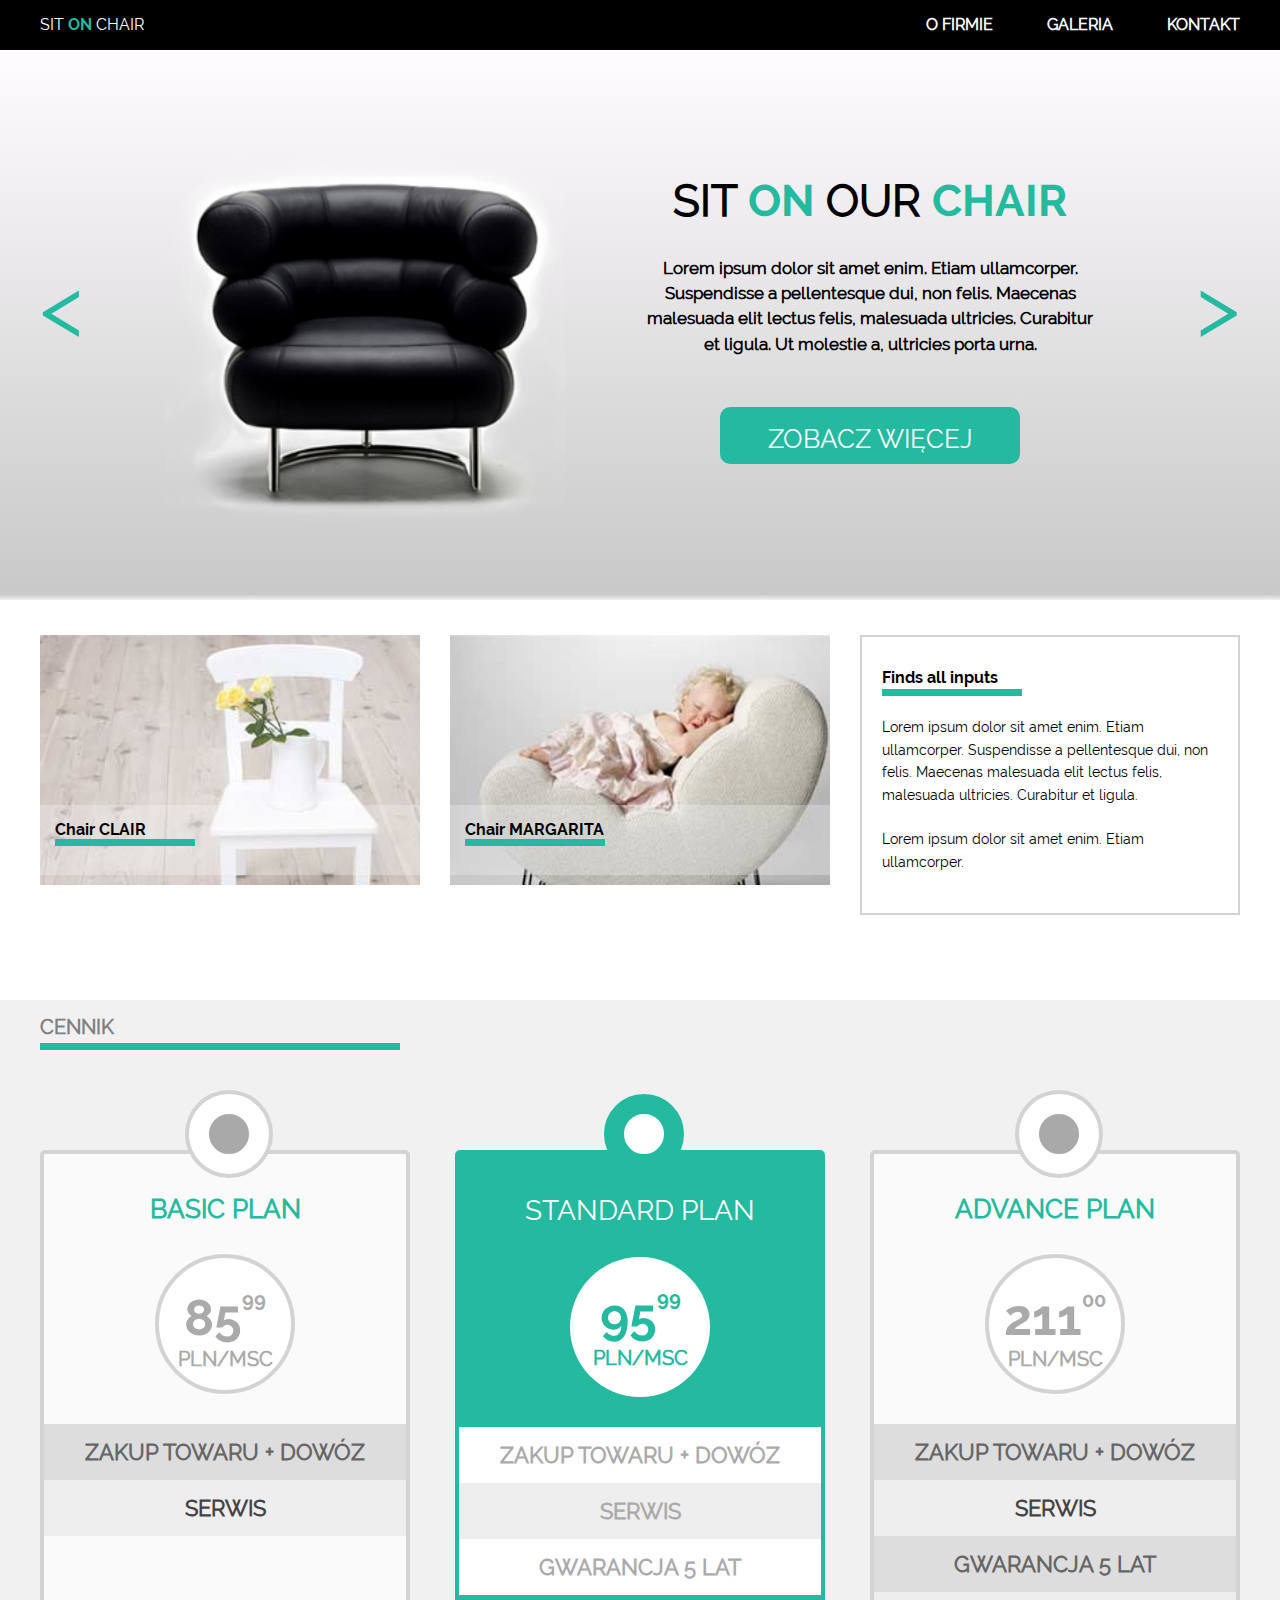
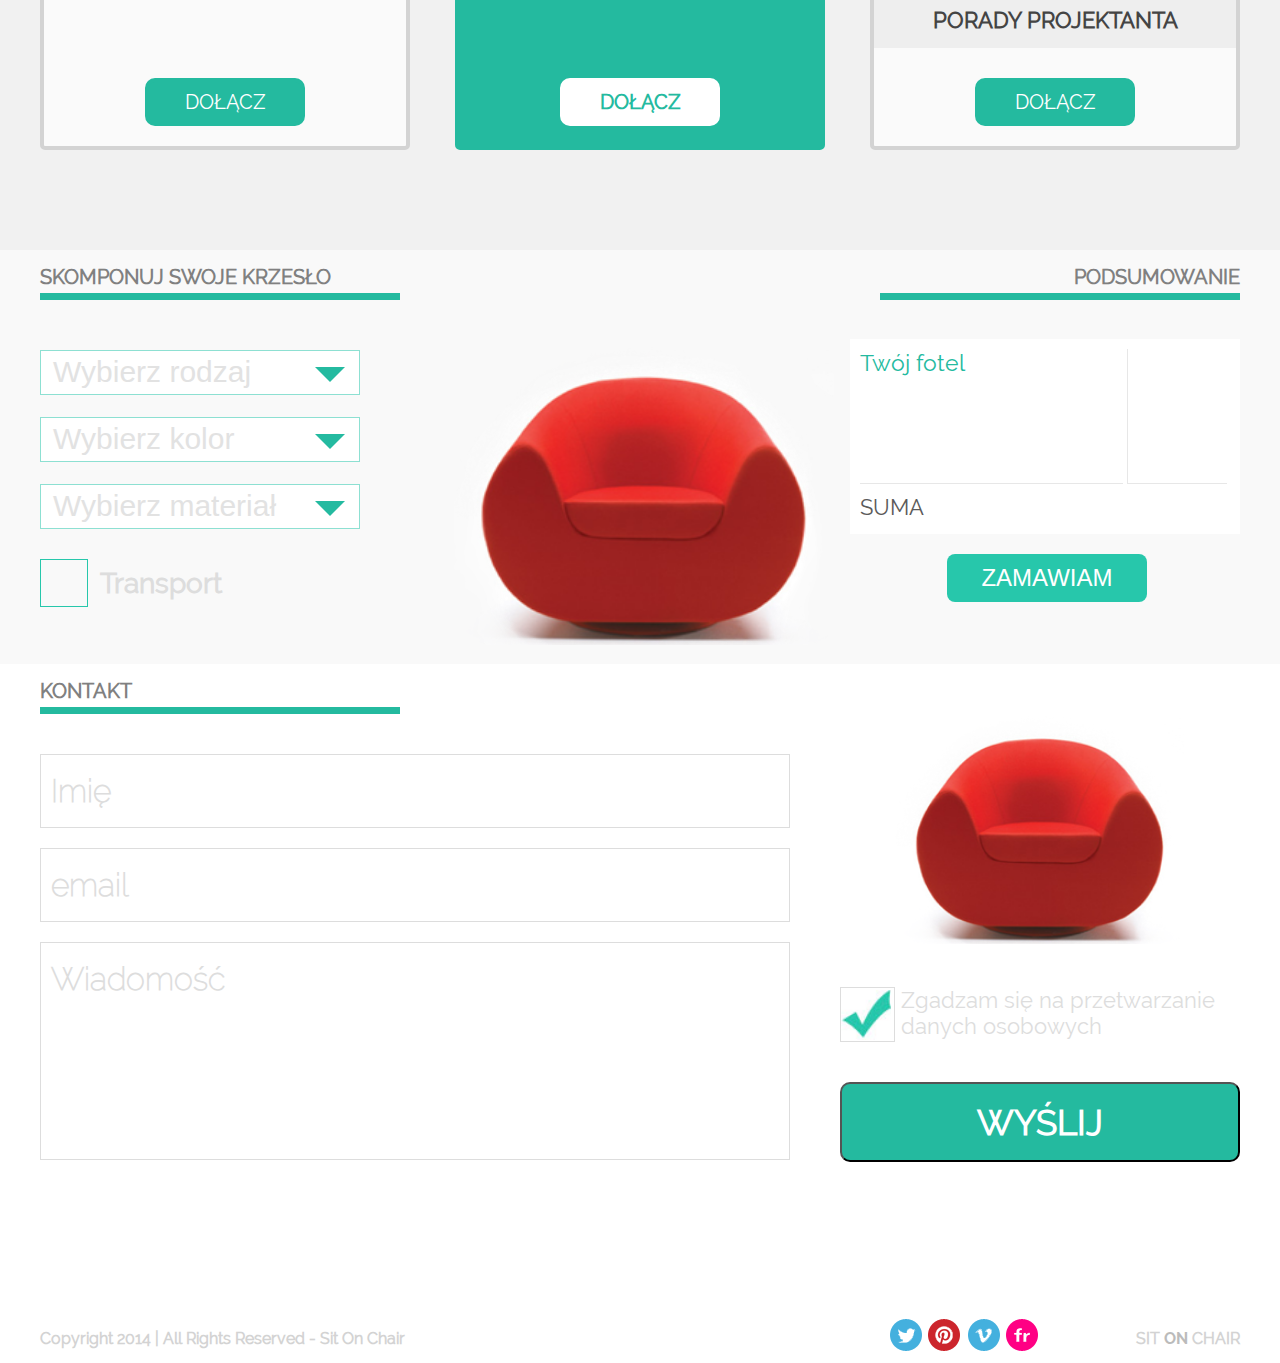
<file: index.html>
<!DOCTYPE html>
<html>
  <head>
    <meta charset="utf-8">
    <meta name="viewport" content="width=device-width, initial-scale=1.0">
    <title>Sit On Chair</title>
    <link rel="stylesheet" href="css/reset.css" type="text/css">
    <link rel="stylesheet" href="css/stylesheet.css" type="text/css">
    <link rel="stylesheet" href="css/style.css" type="text/css">
    <link rel="stylesheet" href="css/styleCalc.css" type="text/css">
  </head>
  <body>
      <header>
          <div class="main_width">
              <div class="logo">
                  Sit <span class="green_letters">on</span> chair
              </div>
              <ul class="navigation">
                  <li id="about"><a href="#">O firmie</a>
                      <div class="navigation_dropdown">
                          <div class="navigation_dropdown_pointer"></div>
                          <a href="#">Aktualności</a>
                          <a href="#">Nasz team</a>
                          <a href="#">Historia</a>
                      </div>              
                  </li>
                  <li><a href="#">Galeria</a></li>
                  <li><a href="#">Kontakt</a></li>
              </ul>
          
          </div>
      </header>

      <section class="main">
          <div class="main_width">
              <a class="section_nav prev">&lt;</a>
              <div class="main_content">
                  <ul class="section_image">
                      <li><img src="images/black_chair.png" alt="Black Chair" width="600px" height="450px"></li>
                      <li><img src="images/red.png" alt="Red Chair" width="500px" height="400px"></li>
                      <li><img src="images/orange.png" alt="Orange Chair" width="500px" height="400px"></li>
                  </ul>
                  <div class="section_txt">
                      <h1>Sit <span class="green_letters">on</span> our <span class="green_letters">chair</span>    </h1>
                      <p>
                          Lorem ipsum dolor sit amet enim. Etiam ullamcorper. Suspendisse a pellentesque dui, non felis. Maecenas malesuada elit lectus felis, malesuada ultricies. Curabitur et ligula. Ut molestie a, ultricies porta urna.
                      </p>
                      <a href="#">Zobacz więcej</a>
                  </div>
              </div>
              <a class="section_nav next">&gt;</a>         
          </div>
      </section>
      
      <article>
          <div class="main_width">
              <div id="article_Clair" class="blockImage">
                  <div class="image_label">
                      Chair <span>Clair</span>
                      <div class="underline_short"></div>
                  </div>
              </div>
              <div id="article_Margarita" class="blockImage">
                  <div class="image_label">
                      Chair <span>Margarita</span>
                      <div class="underline_short"></div>
                  </div>
              </div>
              <div class="article_txt">
                  <h1>Finds all inputs</h1>
                  <div class="underline_short"></div>
                  <p>
                      Lorem ipsum dolor sit amet enim. Etiam ullamcorper. Suspendisse a pellentesque dui, non felis. Maecenas malesuada elit lectus felis, malesuada ultricies. Curabitur et ligula.
                  </p>   
                  <br>
                  <p>
                      Lorem ipsum dolor sit amet enim. Etiam ullamcorper.
                  </p>
              </div>
          </div>
      </article>
              
      <section class="prices">
          <div class="main_width">
              <p>Cennik</p>
              <div class="underline_long"></div>
              <div class="price_container grey">
                  <div class="circle darkgrey">
                  </div>
                  <h2>Basic plan</h2>
                  <div class="price grey">
                      <div class="pricetag price_grey">
                          85<span>99</span>
                          <p>pln/msc</p>
                      </div>
                  </div>
                  <table>
                      <tr>
                          <td>
                              Zakup towaru + dowóz
                          </td>
                      </tr>
                      <tr>
                          <td>
                              Serwis
                          </td>
                      </tr>                          
                  </table>
                  <a href="#" class="join_button green">Dołącz</a>
              </div>
              <div class="price_container green">
                  <div class="circle white"></div>
                  <h2>Standard plan</h2>
                  <div class="price">
                      <div class="pricetag price_green">
                          95<span>99</span>
                          <p>pln/msc</p>
                      </div>
                  </div>
                  <table>
                      <tr>
                          <td>
                              Zakup towaru + dowóz
                          </td>
                      </tr>
                      <tr>
                          <td>
                              Serwis
                          </td>
                      </tr>
                      <tr>
                          <td>
                              Gwarancja 5 lat
                          </td>
                      </tr>
                  </table>
                  <a href="#" class="join_button white_button">Dołącz</a>
              </div>
              <div class="price_container grey">
                  <div class="circle darkgrey"></div>
                  <h2>Advance plan</h2>
                  <div class="price grey">
                      <div class="pricetag price_grey">
                          211<span>00</span>
                          <p>pln/msc</p>
                      </div>
                  </div>
                  <table>
                      <tr>
                          <td>
                              Zakup towaru + dowóz
                          </td>
                      </tr>
                      <tr>
                          <td>
                              Serwis
                          </td>
                      </tr>
                      <tr>
                          <td>
                              Gwarancja 5 lat
                          </td>
                      </tr>
                      <tr>
                          <td>
                              Porady projektanta
                          </td>
                      </tr>
                  </table>
                  <a href="#" class="join_button green">Dołącz</a>
              </div>
          </div>
      </section>
      
      <section class="application ">
          <div class="main_width">
              <section class="choice_part inline">
                  <header>
                      <h3>SKOMPONUJ SWOJE KRZESŁO</h3>
                      <div class="underline_long"></div>
                  </header>

                  <div class="form">
                      <div class="drop_down_list">
                          <span class="list_label">Wybierz rodzaj</span>
                          <span class="list_arrow"></span>
                          <ul class="list_panel" id="title">
                              <li data-price="80">Clair</li>
                              <li data-price="90">Margarita</li>
                              <li data-price="100">Selena</li>
                          </ul>
                      </div>
                      <div class="drop_down_list">
                          <span class="list_label">Wybierz kolor</span>
                          <span class="list_arrow"></span>
                          <ul class="list_panel" id="color">
                              <li data-price="0">Czerwony</li>
                              <li data-price="10">Czarny</li>
                              <li data-price="0">Pomarańczowy</li>
                          </ul>
                      </div>
                      <div class="drop_down_list">
                          <span class="list_label">Wybierz materiał</span>
                          <span class="list_arrow"></span>
                          <ul class="list_panel" id="pattern">
                              <li data-price="0">Tkanina</li>
                              <li data-price="20">Skóra</li>
                          </ul>
                      </div>
                      <div class="checkbox check-box">
                          <input type="checkbox" id="transport" data-price="200">
                          <label for="transport">
                              <span>
                                  Transport
                              </span>
                          </label>
                      </div>
                  <!--<div class="checkbox"></div>-->
                  <!--<span class="list_label inline_text">Transport</span>-->
                  </div>
              </section>

              <section class="image_part inline">
                  <img src="images/red_chair.png" width="380px" height="300px">
              </section>

              <section class="summary_part inline">
                  <header class="align_right">
                      <h3>PODSUMOWANIE</h3>
                      <div class="underline_long"></div>
                  </header>

                  <div class="summary_panel">
                      <div class="panel_left">
                          <h4 class="title">Twój fotel</h4>
                          <span class="color"></span>
                          <span class="pattern"></span>
                          <span class="transport"></span>
                      </div>
                      <div class="panel_right">
                          <h4 class="title value"></h4>
                          <span class="color value"></span>
                          <span class="pattern value"></span>
                          <span class="transport value"></span>
                      </div>
                      <div class="sum_label">SUMA</div>
                      <div class="sum"><strong></strong></div>
                  </div>
                  <a href="" class="green_button">Zamawiam</a>
             </section>
          </div>
      </section>
      
      <section class="contact">
          <div class="main_width">
              <p>Kontakt</p>
              <div class="underline_long"></div>
              <form role="form">
                  <div class="msg">
                      <input type="text" name="imie" placeholder="Imię" required>
                      <input type="email" name="email" placeholder="email" required>
                      <textarea placeholder="Wiadomość" rows="4"></textarea>
                  </div>
                  <div class="submit">
                      <img src="images/red_chair.png" alt="Red Chair" id="redChair">
                      

                      <div id="tick">
                         <input type='checkbox' name='thing' value='valuable' id="thing" checked required>
                          <label for="thing">
                              <span>
                                  Zgadzam się na przetwarzanie danych osobowych
                              </span>
                          </label> 
                      </div>
                      <input type="submit" value="WYŚLIJ">    
                  
                  </div>
              </form>
          </div>
      </section>
      
      <footer>
          <div class="main_width">
              <p>Copyright 2014 | All Rights Reserved - Sit On Chair</p>
              <p>Sit <span>On</span> Chair</p>
              <div class="social">
                  <a href="#"><img src="images/twitter.png"></a>
                  <a href="#"><img src="images/pinterest.png"></a>
                  <a href="#"><img src="images/vimeo.png"></a>
                  <a href="#"><img src="images/flickr.png"></a>
              </div>
          </div>
      </footer>
      <script src="js/app.js"></script>
  </body>
</html>
</file>
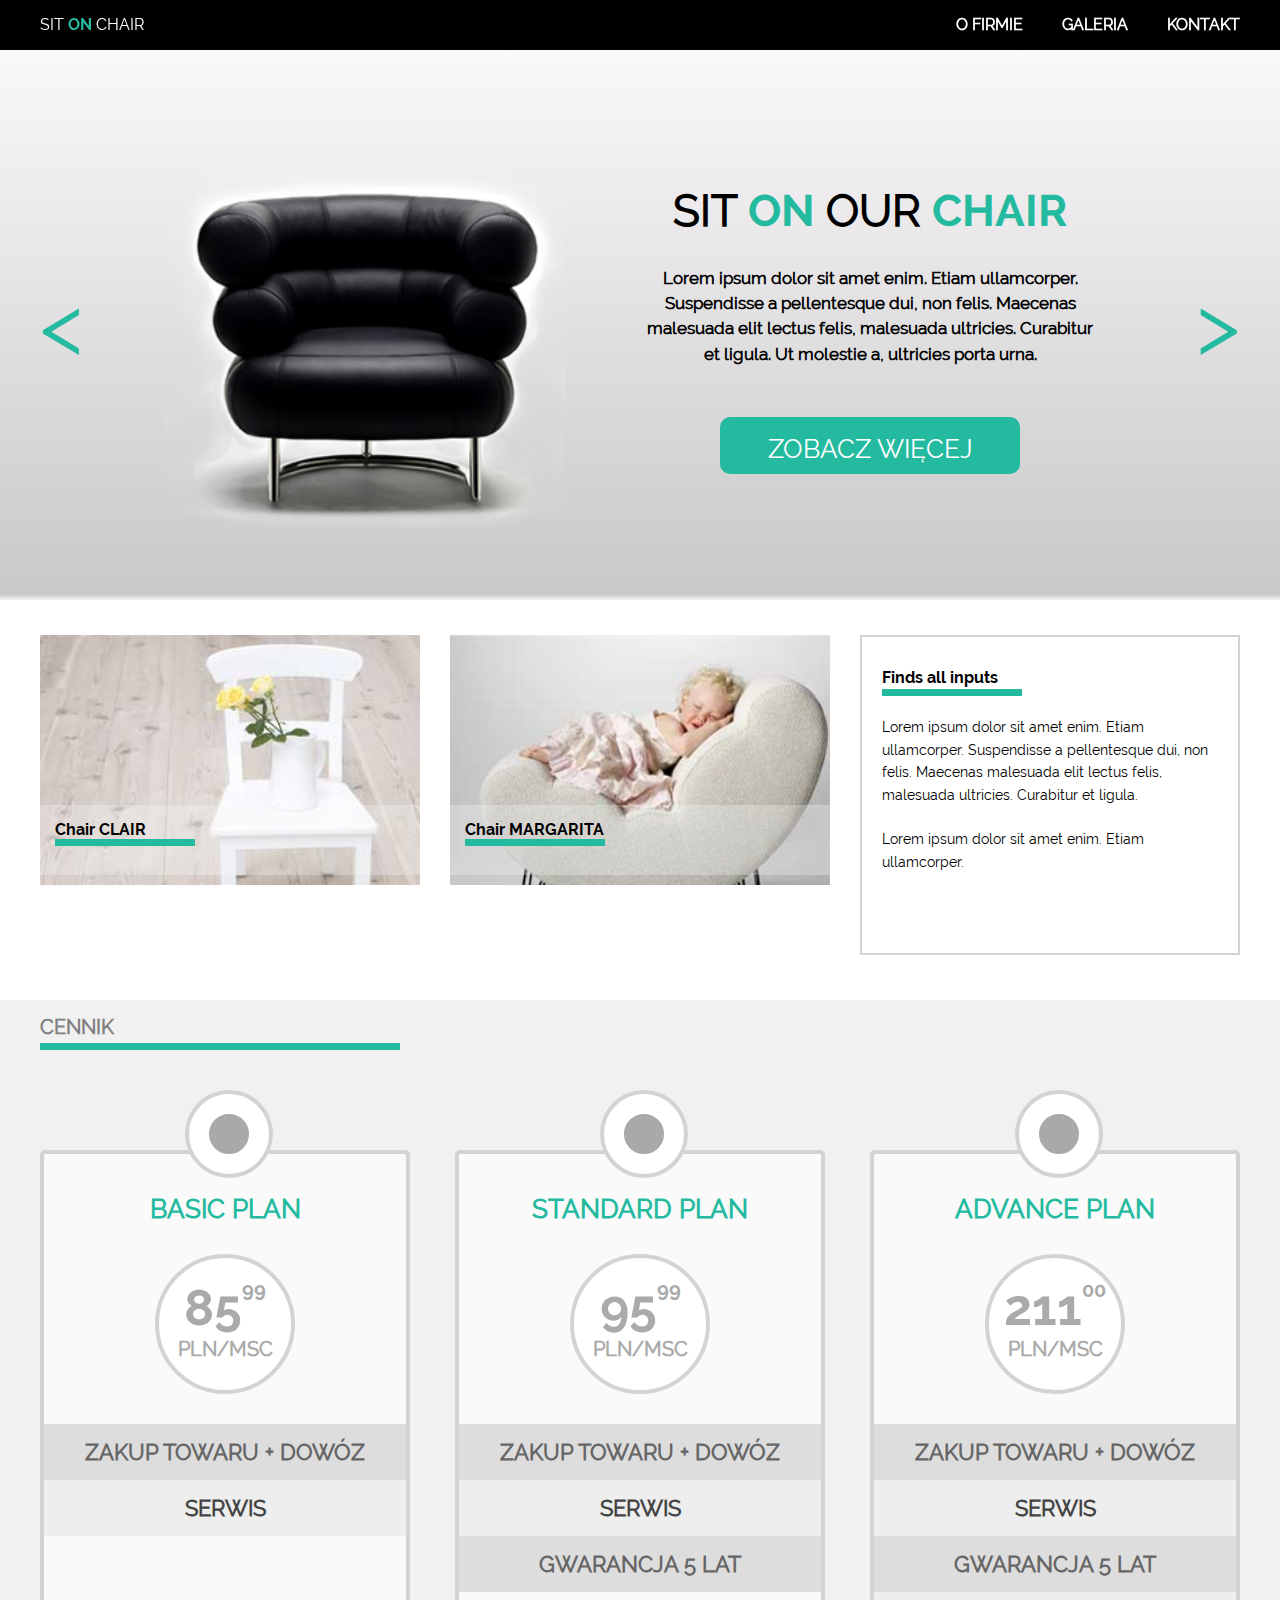
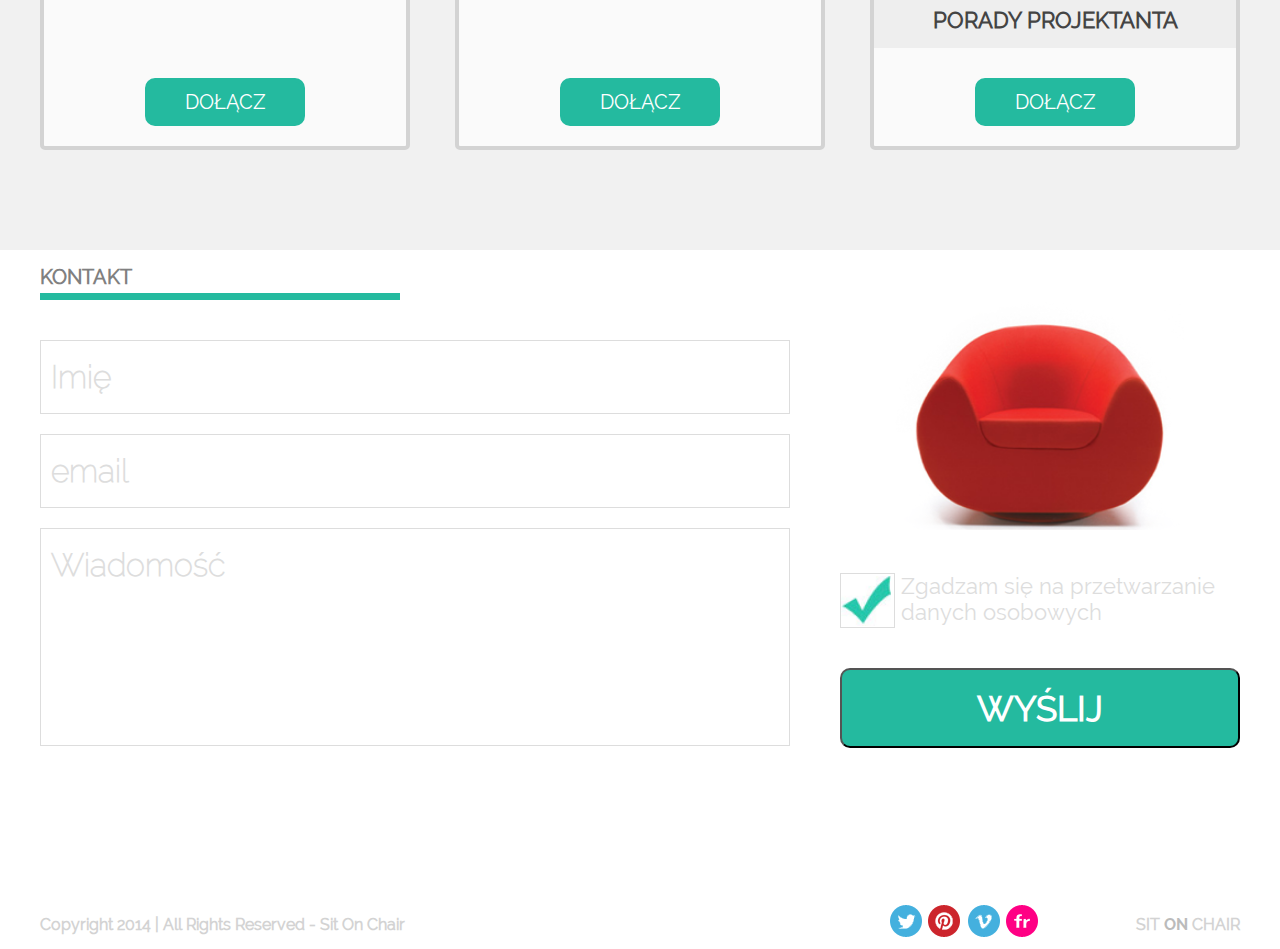
<file: index_v2.html>
<!DOCTYPE html>
<html>
  <head>
    <meta charset="utf-8">
    <title>Sit On Chair</title>
    <link rel="stylesheet" href="css/reset.css" type="text/css">
    <link rel="stylesheet" href="css/stylesheet.css" type="text/css">
    <link rel="stylesheet" href="css/style_v2.css" type="text/css">
  </head>
  <body>
      <header>
          <div class="main_width">
              <div class="logo">
                  Sit <span class="green_letters">on</span> chair
              </div>
              <ul class="navigation">
                  <li id="about"><a href="#">O firmie</a>
                      <div class="navigation_dropdown">
                          <div class="navigation_dropdown_pointer"></div>
                          <a href="#">Aktualności</a>
                          <a href="#">Nasz team</a>
                          <a href="#">Historia</a>
                      </div>              
                  </li>
                  <li><a href="#">Galeria</a></li>
                  <li><a href="#">Kontakt</a></li>
              </ul>
          
          </div>
      </header>

      <section class="main">
          <div class="main_width">
              <a href="#" class="section_nav">&lt;</a>
              <div class="main_content">
                  <div class="section_image"></div>
                  <div class="section_txt">
                      <h1>Sit <span class="green_letters">on</span> our <span class="green_letters">chair</span>    </h1>
                      <p>
                          Lorem ipsum dolor sit amet enim. Etiam ullamcorper. Suspendisse a pellentesque dui, non felis. Maecenas malesuada elit lectus felis, malesuada ultricies. Curabitur et ligula. Ut molestie a, ultricies porta urna.
                      </p>
                      <a href="#">Zobacz więcej</a>
                  </div>
              </div>
              <a href="#" class="section_nav">&gt;</a>         
          </div>
      </section>
      
      <article>
          <div class="main_width">
              <div id="article_Clair">
                  <div class="image_label">
                      Chair <span>Clair</span>
                      <div class="underline_short"></div>
                  </div>
              </div>
              <div id="article_Margarita">
                  <div class="image_label">
                      Chair <span>Margarita</span>
                      <div class="underline_short"></div>
                  </div>
              </div>
              <div class="article_txt">
                  <h1>Finds all inputs</h1>
                  <div class="underline_short"></div>
                  <p>
                      Lorem ipsum dolor sit amet enim. Etiam ullamcorper. Suspendisse a pellentesque dui, non felis. Maecenas malesuada elit lectus felis, malesuada ultricies. Curabitur et ligula.
                  </p>   
                  <br>
                  <p>
                      Lorem ipsum dolor sit amet enim. Etiam ullamcorper.
                  </p>
              </div>
          </div>
      </article>
              
      <section class="prices">
          <div class="main_width">
              <p>Cennik</p>
              <div class="underline_long"></div>
              <div class="price_container grey">
                  <div class="circle darkgrey">
                  </div>
                  <h2>Basic plan</h2>
                  <div class="price grey">
                      <div class="pricetag price_grey">
                          85<span>99</span>
                          <p>pln/msc</p>
                      </div>
                  </div>
                  <table>
                      <tr>
                          <td>
                              Zakup towaru + dowóz
                          </td>
                      </tr>
                      <tr>
                          <td>
                              Serwis
                          </td>
                      </tr>                          
                  </table>
                  <a href="#" class="join_button green">Dołącz</a>
              </div>
              <div class="price_container middle grey">
                  <div class="circle darkgrey"></div>
                  <h2>Standard plan</h2>
                  <div class="price grey">
                      <div class="pricetag price_grey">
                          95<span>99</span>
                          <p>pln/msc</p>
                      </div>
                  </div>
                  <table>
                      <tr>
                          <td>
                              Zakup towaru + dowóz
                          </td>
                      </tr>
                      <tr>
                          <td>
                              Serwis
                          </td>
                      </tr>
                      <tr>
                          <td>
                              Gwarancja 5 lat
                          </td>
                      </tr>
                  </table>
                  <a href="#" class="join_button green">Dołącz</a>
              </div>
              <div class="price_container grey">
                  <div class="circle darkgrey"></div>
                  <h2>Advance plan</h2>
                  <div class="price grey">
                      <div class="pricetag price_grey">
                          211<span>00</span>
                          <p>pln/msc</p>
                      </div>
                  </div>
                  <table>
                      <tr>
                          <td>
                              Zakup towaru + dowóz
                          </td>
                      </tr>
                      <tr>
                          <td>
                              Serwis
                          </td>
                      </tr>
                      <tr>
                          <td>
                              Gwarancja 5 lat
                          </td>
                      </tr>
                      <tr>
                          <td>
                              Porady projektanta
                          </td>
                      </tr>
                  </table>
                  <a href="#" class="join_button green">Dołącz</a>
              </div>
          </div>
      </section>
      
      <section class="contact">
          <div class="main_width">
              <p>Kontakt</p>
              <div class="underline_long"></div>
              <form role="form">
                  <div class="msg">
                      <input type="text" name="imie" placeholder="Imię" required>
                      <input type="email" name="email" placeholder="email" required>
                      <textarea placeholder="Wiadomość" rows="4"></textarea>
                  </div>
                  <div class="submit">
                      <img src="images/red_chair.png" alt="Red Chair" id="redChair">
                      
                      <div id="tick">
                          <input type='checkbox' name='thing' value='valuable' id="thing" checked required>
                          <label for="thing">
                              <span>
                                  Zgadzam się na przetwarzanie danych osobowych
                              </span>
                          </label> 
                      </div>
                      <input type="submit" value="WYŚLIJ">    
                  
                  </div>
              </form>
          </div>
      </section>
      
      <footer>
          <div class="main_width">
              <p>Copyright 2014 | All Rights Reserved - Sit On Chair</p>
              <p>Sit <span>On</span> Chair</p>
              <div class="social">
                  <a href="http://www.twitter.com/" target="_blank"><img src="images/twitter.png"></a>
                  <a href="http://www.pinterest.com/" target="_blank"><img src="images/pinterest.png"></a>
                  <a href="http://www.vimeo.com/" target="_blank"><img src="images/vimeo.png"></a>
                  <a href="http://www.flickr.com/" target="_blank"><img src="images/flickr.png"></a>
              </div>
          </div>
      </footer>
  </body>
</html>
</file>
<file: css/stylesheet.css>
/* Generated by Font Squirrel (https://www.fontsquirrel.com) on June 9, 2016 */



@font-face {
    font-family: 'ralewaybold';
    src: url('../fonts/raleway-bold.woff2') format('woff2'),
         url('../fonts/raleway-bold.woff') format('woff');
    font-weight: normal;
    font-style: normal;

}



@font-face {
    font-family: 'ralewaythin';
    src: url('../fonts/raleway-thin.woff2') format('woff2'),
         url('../fonts/raleway-thin.woff') format('woff');
    font-weight: normal;
    font-style: normal;

}


@font-face {
    font-family: 'ralewayregular';
    src: url('../fonts/raleway-regular.woff2') format('woff2'),
         url('../fonts/raleway-regular.woff') format('woff');
    font-weight: normal;
    font-style: normal;

}
</file>
<file: css/style.css>
.main_width {
    width: 1200px;
    height: 100%;
    margin: 0 auto;
    font-family: "ralewayregular";
    padding: 15px 0px;
    position: relative;
}




/* Panel górny */

body>header{
    width: 100%;
    background-color: black;
    height: 50px;
}

.logo {
    color: white;
    text-transform: uppercase;
    display: inline-block;
}

.green_letters {
    color: #24ba9f;
    font-family: "ralewaybold";
}

.navigation {
    float: right;
}

header li {
    display: inline-block;
    margin-left: 50px;
    position: relative;
}

#about {
    padding: 0 0 50px 0;
}

header a {
    color: white;
    text-transform: uppercase;
    text-decoration: none;
    font-weight: bold;
}






/* Rozwijane menu dla zakładki "O firmie" */

.navigation_dropdown {
    display: none;
    position: absolute;
    background-color: black; 
    left: -20px;
    top: 50px;
    z-index: 1;
    width: 130px;
    padding-top: 10px
}

.navigation_dropdown_pointer {
	width: 0;
	height: 0;
	border-left: 20px solid transparent;
	border-right: 20px solid transparent;
	border-bottom: 20px solid black;
    position: absolute;
    top: -15px;
    margin: 0 auto;
    left: 0;
    right: 0;
}

.navigation_dropdown a {
    text-transform: none;
    display: block;
    margin: 10px 15px;
    font-weight: normal;
}

/*  Wyłączone wyświetlanie menu dropdown - lista rozwija się na stronie za pomocą JS

#about:hover .navigation_dropdown {
    display: block;
}
*/



/* Część główna strony */

.main {
    width: 100%;
    height: 550px;
    padding-top: 50px;
    background: rgba(255,252,255,1);
    background: -moz-linear-gradient(top, rgba(255,252,255,1) 0%, rgba(201,201,201,1) 99%, rgba(245,242,245,1) 100%);
    background: -webkit-gradient(left top, left bottom, color-stop(0%, rgba(255,252,255,1)), color-stop(99%, rgba(201,201,201,1)), color-stop(100%, rgba(245,242,245,1)));
    background: -webkit-linear-gradient(top, rgba(255,252,255,1) 0%, rgba(201,201,201,1) 99%, rgba(245,242,245,1) 100%);
    background: -o-linear-gradient(top, rgba(255,252,255,1) 0%, rgba(201,201,201,1) 99%, rgba(245,242,245,1) 100%);
    background: -ms-linear-gradient(top, rgba(255,252,255,1) 0%, rgba(201,201,201,1) 99%, rgba(245,242,245,1) 100%);
    background: linear-gradient(to bottom, rgba(255,252,255,1) 0%, rgba(201,201,201,1) 99%, rgba(245,242,245,1) 100%);
    filter: progid:DXImageTransform.Microsoft.gradient( startColorstr='#fffcff', endColorstr='#f5f2f5', GradientType=0 );
}

.section_nav {
    position: absolute;
    margin: 140px auto; 
    cursor: pointer;
}

.main_content {
    display: inline-block;
    position: absolute;
    left: 0;
    right: 0;
    width: 1000px;
    margin: auto;
}

.section_image {
    display: inline-block;
    width: 450px;
    height: 450px;
    background-repeat: no-repeat;
    background-size: cover;
    background-position: center center;
    vertical-align: middle;
}

.section_image li {
    display: inline;
}

.section_image img {
    display: none;
    object-fit: cover;
}

.section_image .visible {
    display: block;
}


.section_txt {
    display: inline-block;
    width: 460px;
    height: 350px;
    position: absolute;
    bottom: 40px;
    text-align: center;
    margin-left: 50px;
}

.main h1 {
    font-size: 44px;
    text-transform: uppercase;
    font-weight: bold;
}

.main p {
    margin-top: 30px;
    font-weight: bold;
    line-height: 1.5em;
    font-size: 1.05em;
}

.main a {
    color: #24ba9f;
    text-transform: uppercase;
    text-decoration: none;
    font-size: 86px;
}

.section_txt a {
    background-color: #24ba9f;
    color: white;
    text-transform: uppercase;
    text-decoration: none;
    font-size: 26px;
    display: block;
    padding: 17px 0 10px 0;
    margin: 50px auto 0 auto;
    width: 300px;
    border-radius: 10px;
}

.section_nav:last-child {
    right: 0;
}





/* Artykuł */

#article_Clair, #article_Margarita {
    width: 380px;
    height: 250px;
    background-repeat: no-repeat;
    background-size: cover; 
    display: inline-block;
}

article {
    position: relative;
    margin-top: 20px;
    height: 300px
}

#article_Clair  {
    background-image: url("../images/box1_img.jpg");
}

#article_Margarita {
    background-image: url("../images/box2_img.jpg");
    position: absolute;
    right: 0;
    left: 0;
    margin: 0 auto;
}

.image_label {
    width: 100%;
    height: 70px;
    margin-top: 170px;
    background-color: rgba(250, 250, 250, 0.3);
    font-family: "ralewaybold";
    padding: 15px;
}

.image_label span {
    text-transform: uppercase;
}

.underline_short {
    background-color: #24ba9f;
    height: 7px;
    width: 140px;
}

.article_txt {
    width: 380px;
    height: 280px;
    display: inline-block;
    position: absolute;
    right: 0;
    border: 2px solid lightgrey;
    line-height: 1.6em;
    padding: 30px 20px;
    font-size: 14px;
}

.article_txt h1 {
    font-family: "ralewaybold";
    font-size: 16px;
}

.article_txt p:nth-child(3) {
    margin-top: 20px;
}





/* Sekcja z cennikiem */

.prices {
    text-transform: uppercase;
    color: grey;
    background-color: #f1f1f1;
    margin-top: 80px;
    font-size: 20px;
    position: relative;
    height: 850px;
}

.prices p, .contact p {
    font-weight: bold;
}

.underline_long {
    background-color: #24ba9f;
    height: 7px;
    width: 360px;
    margin: 4px 0 0 0;
}

.price_container {
    width: 370px;
    height: 600px;
    display: inline-block;
    border-radius: 5px;
    position: absolute;
    margin: 100px 0 0 0;
}

.grey {
    background-color: #fafafa;
    border: 4px solid lightgrey;
    color: #24ba9f;
}

.green {
    background-color: #24ba9f;
    left: 0;
    right: 0;
    margin: 100px auto;
    color: white;
    border: 4px solid #24ba9f;
}

.prices .main_width div:last-child {
    right: 0;
}

.circle {
    width: 80px;
    height: 80px;
    border-radius: 50%;
    position: absolute;
    top: -60px;
    left: 145px;
}

.white {
    background-color: white;
    box-size: content-box;
    border: 20px solid #24ba9f;
}

.darkgrey {
    background-color: darkgrey;
    border: 20px solid white;
    box-shadow: 0 0 0 4px lightgrey;
}

.price_container h2 {
    text-align: center;
    margin-top: 40px;
    font-size: 28px;
}

.grey h2 {
    font-weight: bold;
    font-size: 26px;
}

.price {
    width: 140px;
    height: 140px;
    position: absolute;
    left: 0;
    right: 0;
    margin: 30px auto;
    border-radius: 50%;
    background-color: white; 
}

.price + table {
    margin: 200px auto 0 auto;
    text-align: center;
    padding: 0;
    width: 100%;
}

.pricetag {
    text-align: center;
    font-family: "ralewaybold";
    font-size: 50px;
    position: absolute;
    top: 30px;
    left: 0;
    right: 0;
}

.price_grey {
    color: #AAAAAA;
}

.price_green {
    color: #24ba9f;
}

.pricetag span {
    font-size: 20px;
    vertical-align: top;
}

.pricetag p {
    font-family: "ralewayregular";
    font-size: 20px;
}

td {
    padding: 15px;
    font-size: 1.1em;
    font-weight: bold;
}

tr:nth-child(odd) {
    background-color: white;
    color: #AAAAAA;
}

tr:nth-child(even) {
    background-color: #EEEEEE;
    color: #AAAAAA;
}

.grey tr:nth-child(odd) {
    background-color: #DDDDDD;
    color: #666666;
}

.grey tr:nth-child(even) {
    background-color: #EEEEEE;
    color: #444444;
}

.join_button {
    text-decoration: none;
    padding: 8px;
    text-align: center;
    border-radius: 10px;
    position: absolute;
    width: 160px;
    bottom: 20px;
    margin: 0 auto;
}

.white_button {
    background-color: white;
    left: 0;
    right: 0;
    color: #24ba9f;
    border: 4px solid white;
    font-weight: bold;
}



/* Formularz kontaktowy */


.contact {
    text-transform: uppercase;
    color: grey;
    background-color: white;
    font-size: 20px;
    position: relative;
    height: 650px;
}

.msg input, textarea {
    font-family: "ralewaythin";
    width: 100%;
    margin: auto 0;
    font-size: 32px;
    font-weight: bold;
    padding: 12px 10px;
    line-height: 1.5em;
    border: 1px solid #DDDDDD;
}

::-webkit-input-placeholder {
    color: #DDDDDD;
}

:-moz-placeholder {
   color: #DDDDDD;
   opacity: 1;
}

::-moz-placeholder {
   color: #DDDDDD;
   opacity:  1;
}

:-ms-input-placeholder {
   color: #DDDDDD;
}

textarea {
    resize: none;
    bottom: 0;
}

.msg, .submit {
    height: 408px;
    display: inline-block;
    margin: 40px 0 0 0;
}

.msg {
    width: 750px;
}

.msg input:nth-child(2) {
    margin: 20px auto;
}

.submit {
    width: 400px;
    float: right;
    position: relative;
}

#redChair {
    position: absolute;
    left: 0;
    right: 0;
    margin: 0 auto;
    height: 230px;
    top: -40px;
}

/* chceckbox */

.contact input[type=checkbox] {
    display:none;
}
 
.contact input[type=checkbox] + label {
    background: white;
    margin-top: 2px;
    height: 50px;
    width: 50px;
    display:inline-block;
    padding: 0 0 0 0px;
}

.contact input[type=checkbox]:checked + label {
    background-image: url("../images/form_ok.jpg");
    background-size: cover;
    background-position: center center;
}


/* Koniec checkboxa */

#tick {
    width: 55px;
    height: 55px;
    border: 1px solid #DDDDDD;
    cursor: pointer;
    position: absolute;
    left: 0;
    bottom: 120px;
}

#tick img {
    margin: 8px 4px 0 0;
}

.submit span {
    text-transform: none;
    color: #DDDDDD;
    position: absolute;
    width: 350px;
    left: 60px;
    font-size: 22px;
    top: -1px;
}

.submit input[type="submit"] {
    background-color: #24ba9f;
    color: white;
    font-family: "ralewayregular";
    font-weight: bold;
    position: absolute;
    bottom: 0;
    border-radius: 10px;
    width: 100%;
    height: 80px;
    font-size: 35px;
}



/* Stopka */

footer p {
    color: lightgrey;
    font-weight: bold;
    display: inline-block;
}

footer p:nth-child(2) {
    text-transform: uppercase;
    float: right;
}

footer p span {
    font-family: "ralewaybold";
    color: #BBBBBB;
}

.social {
    position: absolute;
    bottom: 7px;
    right: 200px;
    display: inline-block;
}
</file>
<file: css/styleCalc.css>
body {
  margin: 0;
  font-family: Arial, Verdana, sans-serif;
}


.application {
  background-color: #f9f9f9;
}
.application h3 {
  color: grey;
  font-size: 20px;
  font-weight: bold;
}

.application header.align_right{
  text-align: right;
}


.inline {
  display:inline-block;
  width:390px;
  vertical-align: top;
}


.form {
  margin-top:50px;
}
.drop_down_list {
  border:1px solid #8de0d2;
  width: 320px;
  height:45px;
  background-color: white;
  margin-top:22px;
  padding: 4px 12px;
  position: relative;
}

.list_label {
  font-size: 30px;
  color: #e2e2e2;
  font-family: 'ralewaylight', Arial, Tahoma, sans-serif;
}


.checkbox {
  position: relative;
  padding: 30px 30px 30px 0;
}
.checkbox input {
  display: block;
  opacity: 0;
  height: 48px;
  position: absolute;
  width: 48px;
  cursor: pointer;
}

.checkbox label {
  display: block;
  padding-left: 65px;
  position: relative;
  font-size: 28px;
  color: #cecece;
  line-height: 120%;
  padding-top: 10px;
  cursor: pointer;
}

.checkbox label::before, .checkbox label::after {
  border: 1px solid #27c7ab;
  content: "";
  display: block;
  left: 0;
  height: 48px;
  position: absolute;
  width: 48px;
  top: 0;
}
.checkbox label::after {
  background: url("data:image/svg+xml;charset=US-ASCII,%3Csvg%20xmlns%3D%22http%3A//www.w3.org/2000/svg%22%20xmlns%3Axlink%3D%22http%3A//www.w3.org/1999/xlink%22%20preserveAspectRatio%3D%22xMidYMid%22%20width%3D%2233.875%22%20height%3D%2233%22%20viewBox%3D%220%200%2033.875%2033%22%3E%0A%20%20%3Cpath%20d%3D%22M9.470%2C15.209%20L14.061%2C24.104%20C14.061%2C24.104%2021.522%2C6.026%2033.287%2C-0.000%20C33.000%2C4.304%2031.852%2C8.035%2033.861%2C12.626%20C28.696%2C13.774%2018.078%2C26.687%2014.635%2C33.000%20C9.756%2C26.974%204.017%2C22.382%20-0.000%2C20.948%20L9.470%2C15.209%20Z%22%20fill%3D%22%2327c7ab%22/%3E%0A%3C/svg%3E%0A") no-repeat center;
  border: 0;
  display: none;
}

.checkbox input:checked + label::after {
  display: block;
}


.active {
  background: url('../images/form_ok.jpg');
  width: 45px;
  height: 39px;

}

.checkbox span {
    text-transform: none;
    color: #DDDDDD;
    position: absolute;
    width: 350px;
    left: 60px;
    font-weight: bold;
    top: 8px;
}



.inline_text {
  display: inline-block;
  width: 228px;
  vertical-align: top;
  margin-top: 30px;
  margin-left: 15px;
  color: #aeaeae;
}
.image_part img{
  margin-top: 80px;
  margin-left: 20px;
}


.application .green_bell {
  background-color: #24baa0;
  width: 200px;
  height: 6px;
  display: inline-block;
  margin: 5px 0 5px 0;
}

.summary_panel {
  background-color: white;
  width:100%;
  height:195px;
  padding:10px;
  margin-top: 50px;

}

.summary_part {
  float: right;
}

.summary_part .underline_long {
  float: right;
}


.application .green_button {
  background-color: #27c7ab;
  color: white;
  text-align:center;
  text-transform: uppercase;
  width: 200px;
  padding: 10px 30px;
  font-size: 24px;
  display: inline-block;
  font-family: 'ralewaymedium', Arial, Tahoma, sans-serif;
  margin-top: 20px;
  margin-left: 97px;
  border-radius: 8px;
  text-decoration: none;
}
.panel_left {
  display: inline-block;
  width: 263px;
  vertical-align: top;
  padding-bottom:10px;
  border-bottom:1px solid #e7e7e7;
  height: 135px;
}

.panel_right {
  display: inline-block;
  width: 100px;
  border-left:1px solid #e7e7e7;
  text-align: right;
  vertical-align: top;
  padding-bottom:10px;
  border-bottom:1px solid #e7e7e7;
  height: 135px;
}

.panel_left h4 , .panel_right h4{
  color: #24baa0;
  font-size: 23px;
}

.panel_left span{
  margin-top:10px;
  font-size: 20px;
  color: #5b5a5a;
  display: block;
}

.panel_right span {
  display: block;
  font-size: 20px;
  color: #24baa0;
  margin-top:10px;
}
.sum_label{
  display: inline-block;
  width: 185px;
  margin-top: 10px;
  font-size: 22px;
  color: #5b5a5a;
}

.sum {
  display: inline-block;
  width: 100px;
  text-align: right;
  margin-top: 10px;
  font-size: 22px;
  color: #24baa0;
  float: right;
}

.list_arrow {
  width: 0;
  height: 0;
  border-left: 15px solid transparent;
  border-right: 15px solid transparent;
  border-top: 15px solid #24baa0;
  display:block;
  position: absolute;
  right: 14px;
  top: 16px;
  cursor: pointer;
}

.list_panel {
  background-color: white;
  border: 1px solid #ccc;
  width: 318px;
  padding-left: 15px;
  padding-bottom: 10px;
  list-style: none;
  margin: 0;
  left: 0px;
  z-index: 2;
  position: absolute;
  top: 44px;
  display:none;
}

.show {
    display: block;
}

.list_panel li {
  margin-top:10px;
  cursor: pointer;
  color: #585858;
}

h4.title {
  height: 30px;
}
</file>
<file: css/style_v2.css>
.main_width {
    width: 1200px;
    height: 100%;
    margin: 0 auto;
    font-family: "ralewayregular";
    padding: 15px 0px;
    position: relative;
}




/* Panel górny */

header {
    width: 100%;
    background-color: black;
    height: 50px;
    position: fixed;
    z-index: 5;
}

.logo {
    color: white;
    text-transform: uppercase;
    display: inline-block;
}

.green_letters {
    color: #24ba9f;
    font-family: "ralewaybold";
}

.navigation {
    float: right;
}

li {
    display: inline-block;;
    position: relative;
    margin-left: 35px;
}

#about {
    padding: 0 0 150px 0;
}

header a {
    color: white;
    text-transform: uppercase;
    text-decoration: none;
    font-weight: bold;
}

header a:hover {
    color: black;
    text-decoration: none;
    font-weight: bold;
    background-color: white;
    box-shadow: 0 0 0 15px white;
}





/* Rozwijane menu dla zakładki "O firmie" */

.navigation_dropdown {
    display: none;
    position: absolute;
    background-color: black; 
    left: -30px;
    top: 50px;
    z-index: 1;
    width: 130px;
    padding-top: 10px
}

.navigation_dropdown_pointer {
	width: 0;
	height: 0;
	border-left: 20px solid transparent;
	border-right: 20px solid transparent;
	border-bottom: 20px solid black;
    position: absolute;
    top: -15px;
    margin: 0 auto;
    left: 0;
    right: 0;
}

.navigation_dropdown a {
    text-transform: none;
    display: block;
    margin: 10px 15px;
    font-weight: normal;
}

.navigation_dropdown a:hover {
    box-shadow: 0 0 0 5px white;
}

#about:hover .navigation_dropdown {
    display: block;
}



/* Część główna strony */

.main {
    width: 100%;
    height: 600px;
    padding-top: 110px;
    background: rgba(255,252,255,1);
    background: -moz-linear-gradient(top, rgba(255,252,255,1) 0%, rgba(201,201,201,1) 99%, rgba(245,242,245,1) 100%);
    background: -webkit-gradient(left top, left bottom, color-stop(0%, rgba(255,252,255,1)), color-stop(99%, rgba(201,201,201,1)), color-stop(100%, rgba(245,242,245,1)));
    background: -webkit-linear-gradient(top, rgba(255,252,255,1) 0%, rgba(201,201,201,1) 99%, rgba(245,242,245,1) 100%);
    background: -o-linear-gradient(top, rgba(255,252,255,1) 0%, rgba(201,201,201,1) 99%, rgba(245,242,245,1) 100%);
    background: -ms-linear-gradient(top, rgba(255,252,255,1) 0%, rgba(201,201,201,1) 99%, rgba(245,242,245,1) 100%);
    background: linear-gradient(to bottom, rgba(255,252,255,1) 0%, rgba(201,201,201,1) 99%, rgba(245,242,245,1) 100%);
    filter: progid:DXImageTransform.Microsoft.gradient( startColorstr='#fffcff', endColorstr='#f5f2f5', GradientType=0 );
}

.section_nav {
    position: absolute;
    margin: 0 auto; 
    padding: 224px 0;
    top: -61px;
}

.section_nav:hover {
    background-color: rgba(230, 230, 230, 0.5);
    box-shadow: 12px 0 15px -4px #AAAAAA, -12px 0 15px -4px #AAAAAA;
}

.main_content {
    display: inline-block;
    position: absolute;
    left: 0;
    right: 0;
    width: 1000px;
    margin: auto;
}

.section_image {
    background-image: url("../images/black_chair.png");
    display: inline-block;
    width: 450px;
    height: 450px;
    background-repeat: no-repeat;
    background-size: cover;
    background-position: center center;
    vertical-align: middle;
}

.section_txt {
    display: inline-block;
    width: 460px;
    height: 350px;
    position: absolute;
    bottom: 40px;
    text-align: center;
    margin-left: 50px;
}

.main h1 {
    font-size: 44px;
    text-transform: uppercase;
    font-weight: bold;
}

.main p {
    margin-top: 30px;
    font-weight: bold;
    line-height: 1.5em;
    font-size: 1.05em;
}

.main a {
    color: #24ba9f;
    text-transform: uppercase;
    text-decoration: none;
    font-size: 86px;
}

.section_txt a {
    background-color: #24ba9f;
    color: white;
    text-transform: uppercase;
    text-decoration: none;
    font-size: 26px;
    display: block;
    padding: 17px 0 10px 0;
    margin: 50px auto 0 auto;
    width: 300px;
    border-radius: 10px;
}

.section_txt a:hover {
    background-color: #46dcbf;
    color: white;
    box-shadow: 0 0 10px 5px #AAAAAA;
    font-size: 27px;
}

.section_txt a:active {
    box-shadow: 0 0 5px 5px grey inset;
    color: #DDDDDD;
    font-size: 26px;
    background-color: #24ba9f;
}

.section_nav:last-child {
    right: 0;
}





/* Artykuł */

#article_Clair, #article_Margarita {
    width: 380px;
    height: 250px;
    background-repeat: no-repeat;
    background-size: cover; 
    display: inline-block;
}

article {
    position: relative;
    margin-top: 20px;
    height: 300px
}

#article_Clair  {
    background-image: url("../images/box1_img.jpg");
}

#article_Margarita {
    background-image: url("../images/box2_img.jpg");
    position: absolute;
    right: 0;
    left: 0;
    margin: 0 auto;
}

.image_label {
    width: 100%;
    height: 70px;
    margin-top: 170px;
    background-color: rgba(250, 250, 250, 0.3);
    font-family: "ralewaybold";
    padding: 15px;
}

.image_label span {
    text-transform: uppercase;
}

.underline_short {
    background-color: #24ba9f;
    height: 7px;
    width: 140px;
}

.article_txt {
    width: 380px;
    height: 320px;
    display: inline-block;
    position: absolute;
    right: 0;
    border: 2px solid lightgrey;
    line-height: 1.6em;
    padding: 30px 20px;
    font-size: 14px;
}

.article_txt h1 {
    font-family: "ralewaybold";
    font-size: 16px;
}

.article_txt p:nth-child(3) {
    margin-top: 20px;
}





/* Sekcja z cennikiem */

.prices {
    text-transform: uppercase;
    color: grey;
    background-color: #f1f1f1;
    margin-top: 80px;
    font-size: 20px;
    position: relative;
    height: 850px;
}

.prices p, .contact p {
    font-weight: bold;
}

.underline_long {
    background-color: #24ba9f;
    height: 7px;
    width: 360px;
    margin: 4px 0 0 0;
}

.price_container {
    width: 370px;
    height: 600px;
    display: inline-block;
    border-radius: 5px;
    position: absolute;
    margin: 100px 0 0 0;
}

.grey {
    background-color: #fafafa;
    border: 4px solid lightgrey;
    color: #24ba9f;
}

.green {
    background-color: #24ba9f;
    color: white;
    border: 4px solid #24ba9f;
    left: 0;
    right: 0;
    margin: 100px auto;
}

.middle {
    left: 0;
    right: 0;
    margin: 100px auto;
}

.prices .main_width div:last-child {
    right: 0;
}

.circle {
    width: 80px;
    height: 80px;
    border-radius: 50%;
    position: absolute;
    top: -60px;
    left: 145px;
}

.darkgrey {
    background-color: darkgrey;
    border: 20px solid white;
    box-shadow: 0 0 0 4px lightgrey;
}

.price_container h2 {
    text-align: center;
    margin-top: 40px;
    font-size: 28px;
}

.grey h2 {
    font-weight: bold;
    font-size: 26px;
}

.price {
    width: 140px;
    height: 140px;
    position: absolute;
    left: 0;
    right: 0;
    margin: 30px auto;
    border-radius: 50%;
    background-color: white; 
}

.price + table {
    margin: 200px auto 0 auto;
    text-align: center;
    padding: 0;
    width: 100%;
}

.pricetag {
    text-align: center;
    font-family: "ralewaybold";
    font-size: 50px;
    position: absolute;
    top: 20px;
    left: 0;
    right: 0;
}

.price_grey {
    color: #AAAAAA;
}


.pricetag span {
    font-size: 20px;
    vertical-align: top;
}

.pricetag p {
    font-family: "ralewayregular";
    font-size: 20px;
}

td {
    padding: 15px;
    font-size: 1.1em;
    font-weight: bold;
}

tr:nth-child(odd) {
    background-color: white;
    color: #AAAAAA;
}

tr:nth-child(even) {
    background-color: #EEEEEE;
    color: #AAAAAA;
}

.grey tr:nth-child(odd) {
    background-color: #DDDDDD;
    color: #666666;
}

.grey tr:nth-child(even) {
    background-color: #EEEEEE;
    color: #444444;
}

.join_button {
    text-decoration: none;
    padding: 8px;
    text-align: center;
    border-radius: 10px;
    position: absolute;
    width: 160px;
    bottom: 20px;
    margin: 0 auto;
}

.price_container:hover {
    margin: 100px auto;
    color: white;
    border: 4px solid #24ba9f;
    background-color: #24ba9f;
}

.price_container:hover .circle {
    background-color: white;
    box-shadow: 0 0 0 0;
    border: 20px solid #24ba9f;
}

.price_container:hover h2 {
    font-weight: normal;
}

.price_container:hover .pricetag {
    color: #24ba9f;
}

.price_container:hover .grey {
    border: 4px solid white;
}

.price_container:hover .green {
    background-color: white;
    left: 0;
    right: 0;
    color: #24ba9f;
    border: 4px solid white;
    font-weight: bold;
}

.price_container:hover tr:nth-child(odd) {
    background-color: white;
    color: #AAAAAA;
}

.price_container:hover tr:nth-child(even) {
    background-color: #EEEEEE;
    color: #AAAAAA;
}




/* Formularz kontaktowy */


.contact {
    text-transform: uppercase;
    color: grey;
    background-color: white;
    font-size: 20px;
    position: relative;
    height: 650px;
}

.msg input, textarea {
    font-family: "ralewaythin";
    width: 100%;
    margin: auto 0;
    font-size: 32px;
    font-weight: bold;
    padding: 12px 10px;
    line-height: 1.5em;
    border: 1px solid #DDDDDD;
}

::-webkit-input-placeholder {
    color: #DDDDDD;
}

:-moz-placeholder {
   color: #DDDDDD;
   opacity: 1;
}

::-moz-placeholder {
   color: #DDDDDD;
   opacity:  1;
}

:-ms-input-placeholder {
   color: #DDDDDD;
}

textarea {
    resize: none;
    bottom: 0;
}

.msg, .submit {
    height: 408px;
    display: inline-block;
    margin: 40px 0 0 0;
}

.msg {
    width: 750px;
}

.msg input:nth-child(2) {
    margin: 20px auto;
}

.submit {
    width: 400px;
    float: right;
    position: relative;
}

#redChair {
    position: absolute;
    left: 0;
    right: 0;
    margin: 0 auto;
    height: 230px;
    top: -40px;
}


/* chceckbox */

input[type=checkbox] {
    display:none;
}
 
input[type=checkbox] + label {
    background: white;
    margin-top: 2px;
    height: 50px;
    width: 50px;
    display:inline-block;
    padding: 0 0 0 0px;
}

input[type=checkbox]:checked + label {
    background-image: url("../images/form_ok.jpg");
    background-size: cover;
    background-position: center center;
}


/* Koniec checkboxa */

#tick {
    width: 55px;
    height: 55px;
    border: 1px solid #DDDDDD;
    cursor: pointer;
    position: absolute;
    left: 0;
    bottom: 120px;
}

#tick img {
    margin: 8px 4px 0 0;
}

.submit span {
    text-transform: none;
    color: #DDDDDD;
    position: absolute;
    width: 350px;
    left: 60px;
    font-size: 22px;
    top: -1px;
}

.submit input[type="submit"] {
    background-color: #24ba9f;
    color: white;
    font-family: "ralewayregular";
    font-weight: bold;
    position: absolute;
    bottom: 0;
    border-radius: 10px;
    width: 100%;
    height: 80px;
    font-size: 35px;
}

.submit input[type="submit"]:hover {
    background-color: #46dcbf;
    color: white;
    box-shadow: 0 0 10px 5px #AAAAAA;
    font-size: 36px;
}

.submit input[type="submit"]:active {
    box-shadow: 0 0 5px 5px grey inset;
    color: #DDDDDD;
    font-size: 35px;
    background-color: #24ba9f;
}

/* Stopka */

footer p {
    color: lightgrey;
    font-weight: bold;
    display: inline-block;
}

footer p:nth-child(2) {
    text-transform: uppercase;
    float: right;
}

footer p span {
    font-family: "ralewaybold";
    color: #BBBBBB;
}

.social {
    position: absolute;
    bottom: 7px;
    right: 200px;
    display: inline-block;
}

.social img:hover {
    width: 37px;
    height: 37px;
}

.social img:active {
    width: 34px;
    height: 34px;
}
</file>
